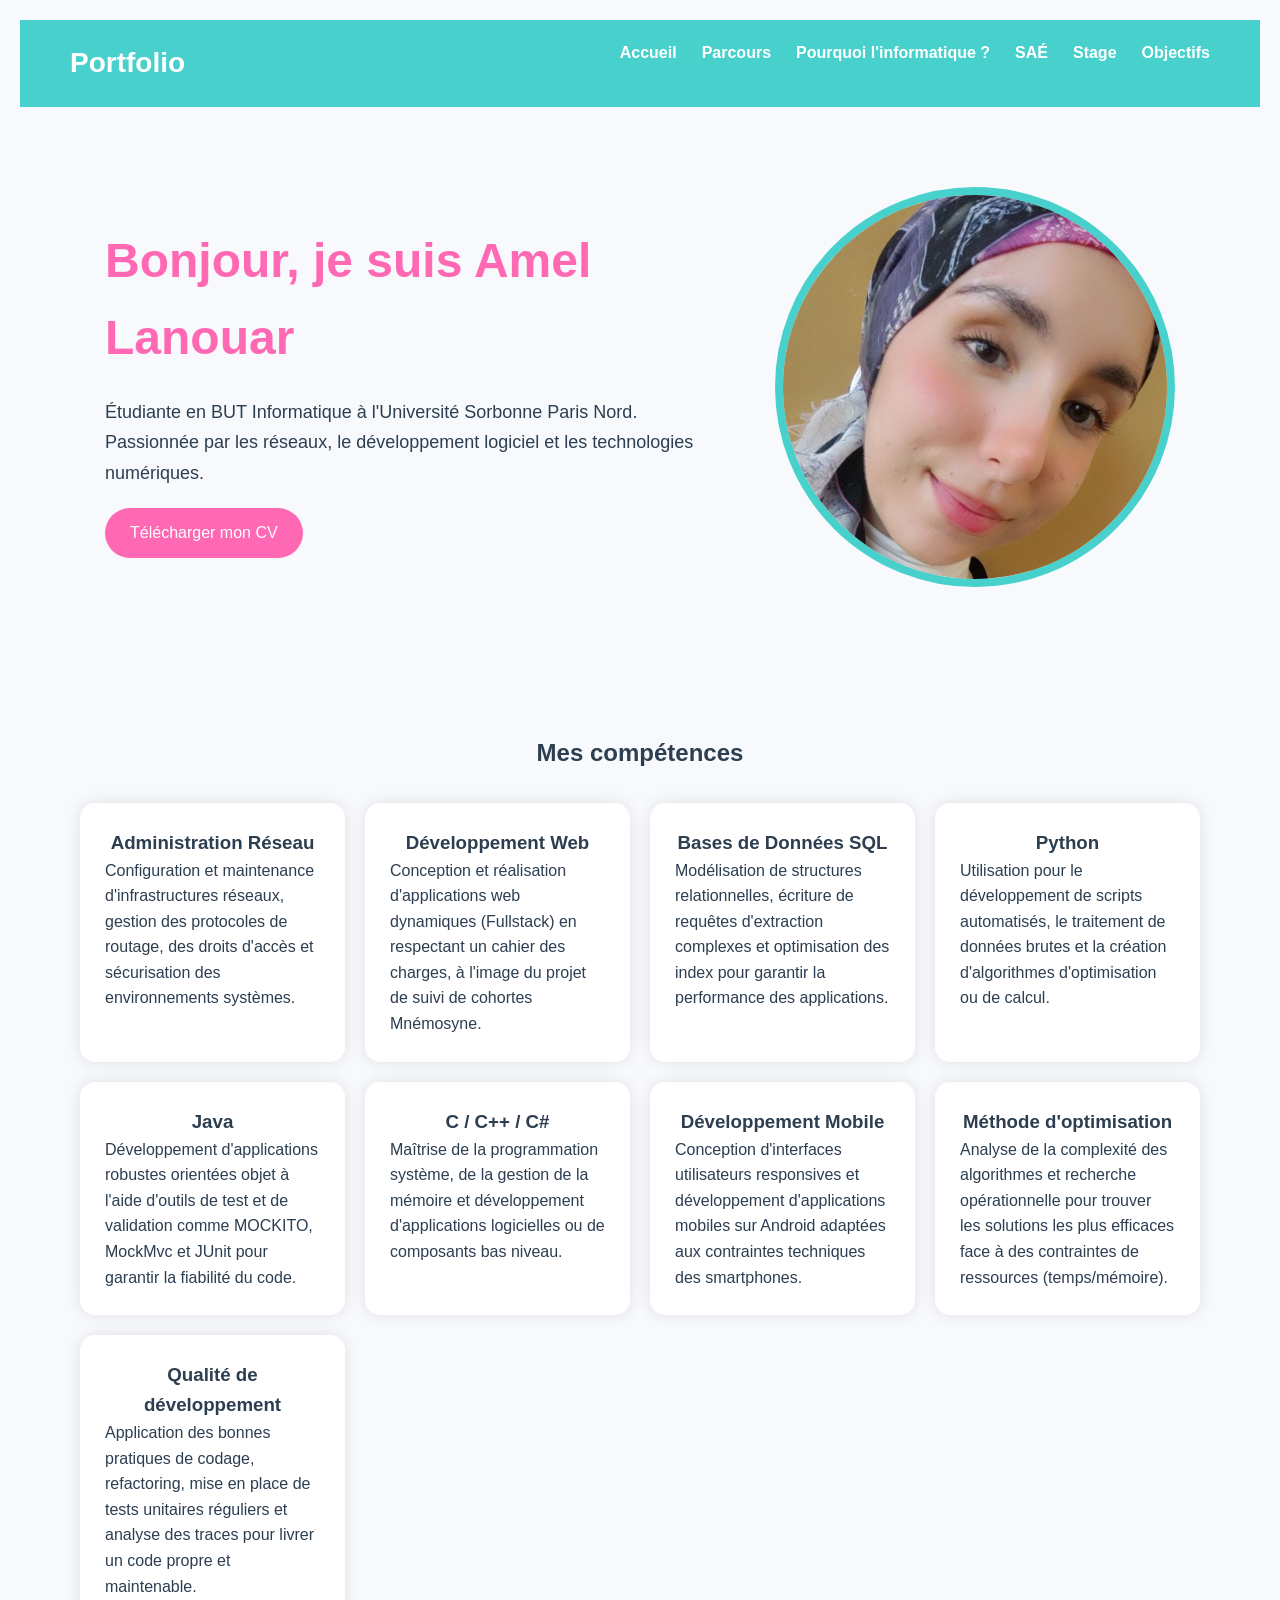
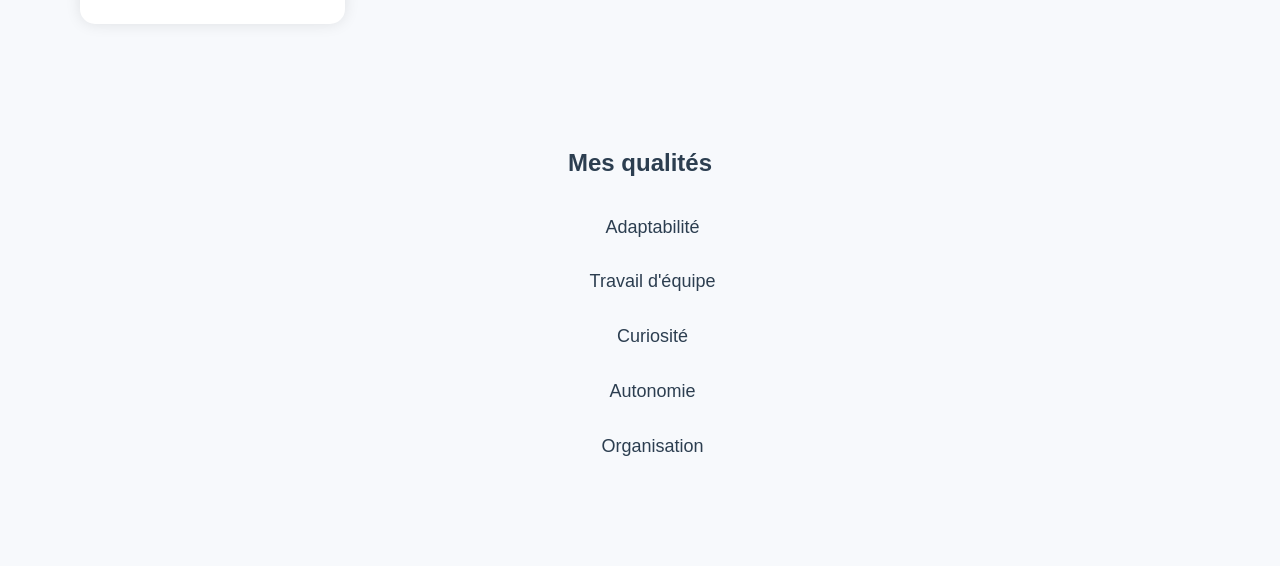
<file: index.html>
<!DOCTYPE html>
<html lang="fr">

<head>
    <meta charset="UTF-8">
   <meta name="viewport" content="width=device-width, initial-scale=1.0">
    <title>Amel Lanouar - Portfolio</title>

    <link rel="stylesheet" href="style.css">
</head>

<body>

<header>

    <div class="logo">
        Portfolio
    </div>

    <nav>

        <ul>

            <li><a href="index.html">Accueil</a></li>

            <li><a href="pages/parcours.html">Parcours</a></li>

            <li><a href="pages/informatique.html">Pourquoi l'informatique ?</a></li>

            <li><a href="pages/SAé.html">SAÉ</a></li>

            <li><a href="pages/stage.html">Stage</a></li>

            <li><a href="pages/objectifs.html">Objectifs</a></li>

        </ul>

    </nav>

</header>

<section class="hero">

    <div class="hero-text">

        <h1>Bonjour, je suis Amel Lanouar</h1>

        <p>

            Étudiante en BUT Informatique à l'Université Sorbonne Paris Nord.

            Passionnée par les réseaux, le développement logiciel et les technologies numériques.

        </p>

        <a class="btn" href="pdf/cv.pdf">

            Télécharger mon CV

        </a>

    </div>

    <div class="hero-image">

        <img  src="images/profile.jpg" alt="Photo de profil">

    </div>

</section>

<section class="competences">

    <h2>Mes compétences</h2>

<div class="cards">

    <!-- 1. Administration Réseau -->
    <div class="card">
        <h3>Administration Réseau</h3>
        <p>Configuration et maintenance d'infrastructures réseaux, gestion des protocoles de routage, des droits d'accès et sécurisation des environnements systèmes.</p>
    </div>

    <!-- 2. Développement Web -->
    <div class="card">
        <h3>Développement Web</h3>
        <p>Conception et réalisation d'applications web dynamiques (Fullstack) en respectant un cahier des charges, à l'image du projet de suivi de cohortes Mnémosyne.</p>
    </div>

    <!-- 3. Bases de Données SQL -->
    <div class="card">
        <h3>Bases de Données SQL</h3>
        <p>Modélisation de structures relationnelles, écriture de requêtes d'extraction complexes et optimisation des index pour garantir la performance des applications.</p>
    </div>

    <!-- 4. Python -->
    <div class="card">
        <h3>Python</h3>
        <p>Utilisation pour le développement de scripts automatisés, le traitement de données brutes et la création d'algorithmes d'optimisation ou de calcul.</p>
    </div>

    <!-- 5. Java (Ici j'ai intégré votre texte visible sur l'image) -->
    <div class="card">
        <h3>Java</h3>
        <p>Développement d'applications robustes orientées objet à l'aide d'outils de test et de validation comme MOCKITO, MockMvc et JUnit pour garantir la fiabilité du code.</p>
    </div>

    <!-- 6. C / C++ / C# -->
    <div class="card">
        <h3>C / C++ / C#</h3>
        <p>Maîtrise de la programmation système, de la gestion de la mémoire et développement d'applications logicielles ou de composants bas niveau.</p>
    </div>

    <!-- 7. Développement Mobile -->
    <div class="card">
        <h3>Développement Mobile</h3>
        <p>Conception d'interfaces utilisateurs responsives et développement d'applications mobiles sur Android adaptées aux contraintes techniques des smartphones.</p>
    </div>

    <!-- 8. Méthode d'optimisation -->
    <div class="card">
        <h3>Méthode d'optimisation</h3>
        <p>Analyse de la complexité des algorithmes et recherche opérationnelle pour trouver les solutions les plus efficaces face à des contraintes de ressources (temps/mémoire).</p>
    </div>

    <!-- 9. Qualité de développement -->
    <div class="card">
        <h3>Qualité de développement</h3>
        <p>Application des bonnes pratiques de codage, refactoring, mise en place de tests unitaires réguliers et analyse des traces pour livrer un code propre et maintenable.</p>
    </div>

</div>

</section>

<section class="qualites">

    <h2>Mes qualités</h2>

    <ul>

        <li>Adaptabilité</li>

        <li>Travail d'équipe</li>

        <li>Curiosité</li>

        <li>Autonomie</li>

        <li>Organisation</li>

    </ul>

</section>

<script src="script.js"></script>

</body>
</html>
</file>
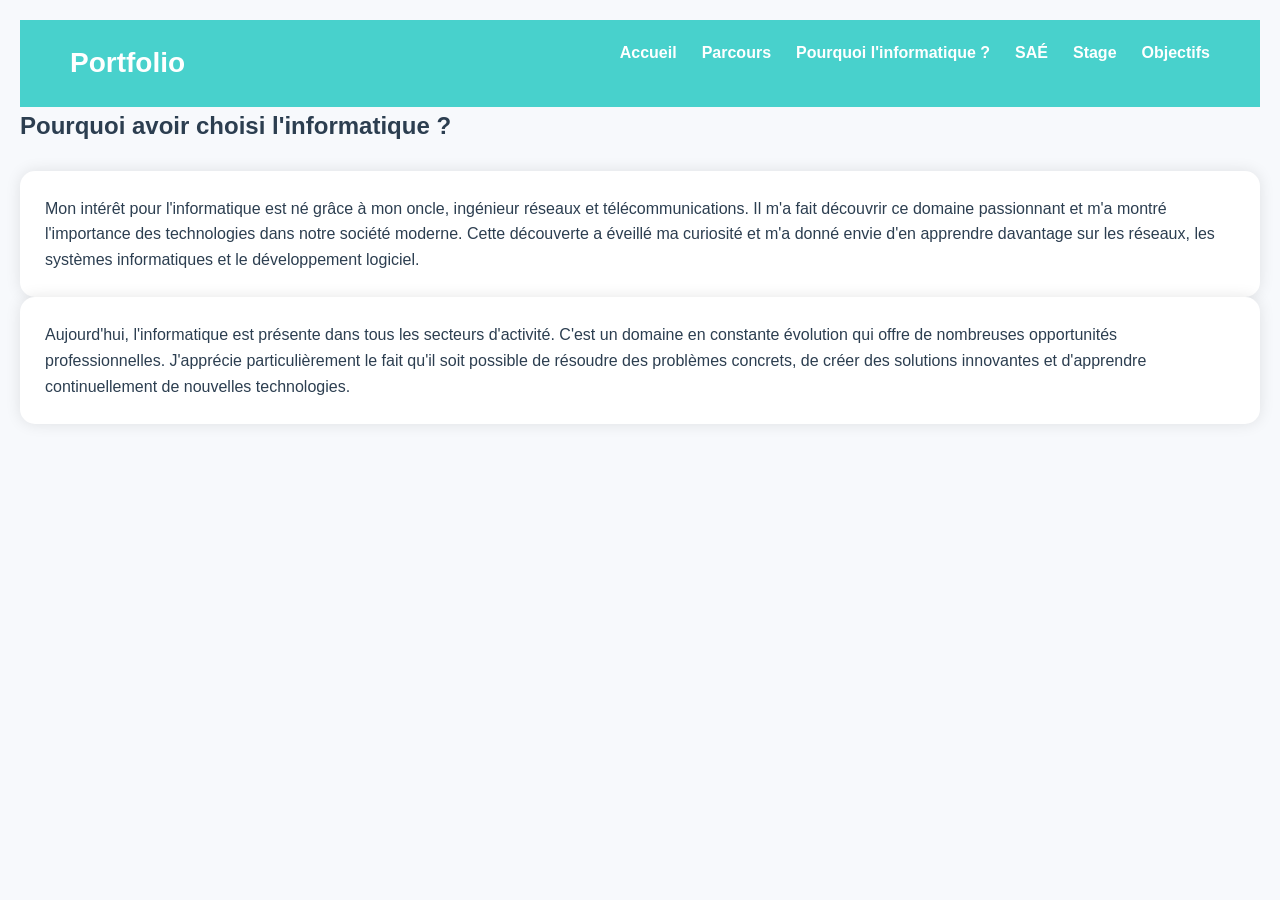
<file: pages/informatique.html>
<!DOCTYPE html>
<html lang="fr">

<head>
<meta charset="UTF-8">
<meta name="viewport" content="width=device-width, initial-scale=1.0">
<title>Pourquoi l'informatique ?</title>
<link rel="stylesheet" href="../style.css">
</head>

<body>

<header>
<div class="logo">Portfolio</div>

<nav>
<ul>
<li><a href="../index.html">Accueil</a></li>
<li><a href="parcours.html">Parcours</a></li>
<li><a href="informatique.html">Pourquoi l'informatique ?</a></li>
<li><a href="SAé.html">SAÉ</a></li>
<li><a href="stage.html">Stage</a></li>
<li><a href="objectifs.html">Objectifs</a></li>
</ul>
</nav>
</header>

<section class="page">

<h1>Pourquoi avoir choisi l'informatique ?</h1>

<p>
    <br>

<div class="card">

Mon intérêt pour l'informatique est né grâce à mon oncle, ingénieur réseaux et télécommunications.
Il m'a fait découvrir ce domaine passionnant et m'a montré l'importance des technologies
dans notre société moderne.



Cette découverte a éveillé ma curiosité et m'a donné envie d'en apprendre davantage
sur les réseaux, les systèmes informatiques et le développement logiciel. </div>

<div class="card">

Aujourd'hui, l'informatique est présente dans tous les secteurs d'activité.
C'est un domaine en constante évolution qui offre de nombreuses opportunités professionnelles.

J'apprécie particulièrement le fait qu'il soit possible de résoudre des problèmes concrets,
de créer des solutions innovantes et d'apprendre continuellement de nouvelles technologies.
</div>

</p>

</section>

</body>
</html>
</file>
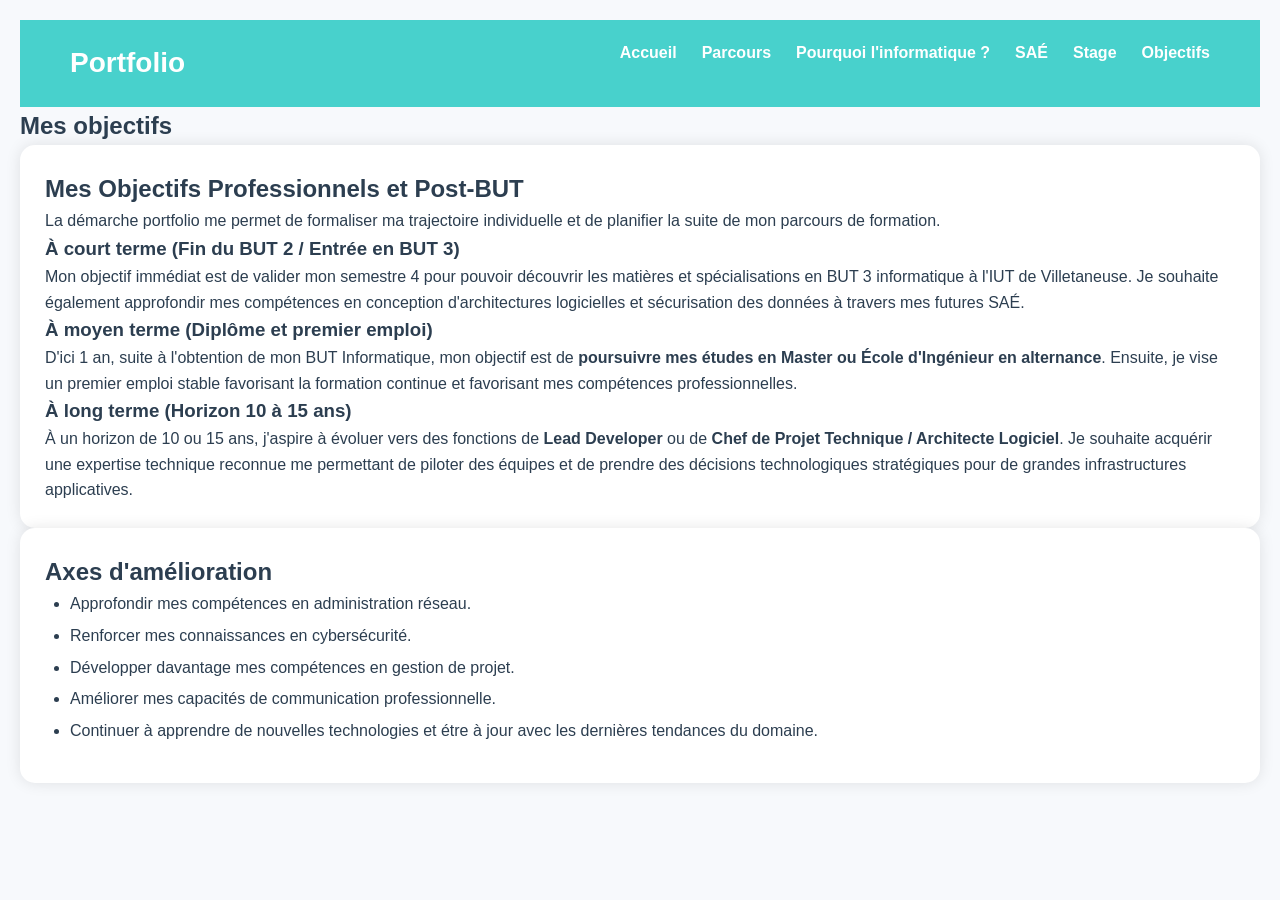
<file: pages/objectifs.html>
<!DOCTYPE html>
<html lang="fr">

<head>
<meta charset="UTF-8">
<meta name="viewport" content="width=device-width, initial-scale=1.0">
<title>Objectifs</title>
<link rel="stylesheet" href="../style.css">
</head>

<body>

<header>
<div class="logo">Portfolio</div>

<nav>
<ul>
<li><a href="../index.html">Accueil</a></li>
<li><a href="parcours.html">Parcours</a></li>
<li><a href="informatique.html">Pourquoi l'informatique ?</a></li>
<li><a href="SAé.html">SAÉ</a></li>
<li><a href="stage.html">Stage</a></li>
<li><a href="objectifs.html">Objectifs</a></li>
</ul>
</nav>
</header>

<section class="page">

<h1>Mes objectifs</h1>

<div class="card">
    <h2>Mes Objectifs Professionnels et Post-BUT</h2>
    <p>La démarche portfolio me permet de formaliser ma trajectoire individuelle et de planifier la suite de mon parcours de formation.</p>

    <div class="objectif-section">
        <h3>À court terme (Fin du BUT 2 / Entrée en BUT 3)</h3>
        <p>
            Mon objectif immédiat est de valider mon semestre 4 pour pouvoir découvrir les matières et spécialisations en BUT 3 informatique à l'IUT de Villetaneuse. Je souhaite également approfondir mes compétences en conception d'architectures logicielles et sécurisation des données à travers mes futures SAÉ.
        </p>
    </div>

    <div class="objectif-section">
        <h3>À moyen terme (Diplôme et premier emploi)</h3>
        <p>
            D'ici 1 an, suite à l'obtention de mon BUT Informatique, mon objectif est de <strong> poursuivre mes études en Master ou École d'Ingénieur en alternance</strong>. Ensuite, je vise un premier emploi stable favorisant la formation continue et favorisant mes compétences professionnelles.
        </p>
    </div>

    <div class="objectif-section">
        <h3>À long terme (Horizon 10 à 15 ans)</h3>
        <p>
            À un horizon de 10 ou 15 ans, j'aspire à évoluer vers des fonctions de <strong>Lead Developer</strong> ou de <strong>Chef de Projet Technique / Architecte Logiciel</strong>. Je souhaite acquérir une expertise technique reconnue me permettant de piloter des équipes et de prendre des décisions technologiques stratégiques pour de grandes infrastructures applicatives.
        </p>
    </div>
</div>

</div>

<div class="card">

<h2>Axes d'amélioration</h2>

<ul>

<li>Approfondir mes compétences en administration réseau.</li>

<li>Renforcer mes connaissances en cybersécurité.</li>

<li>Développer davantage mes compétences en gestion de projet.</li>

<li>Améliorer mes capacités de communication professionnelle.</li>

<li>Continuer à apprendre de nouvelles technologies et étre à jour avec les dernières tendances du domaine.</li>

</ul>

</div>

</section>

</body>
</html>
</file>
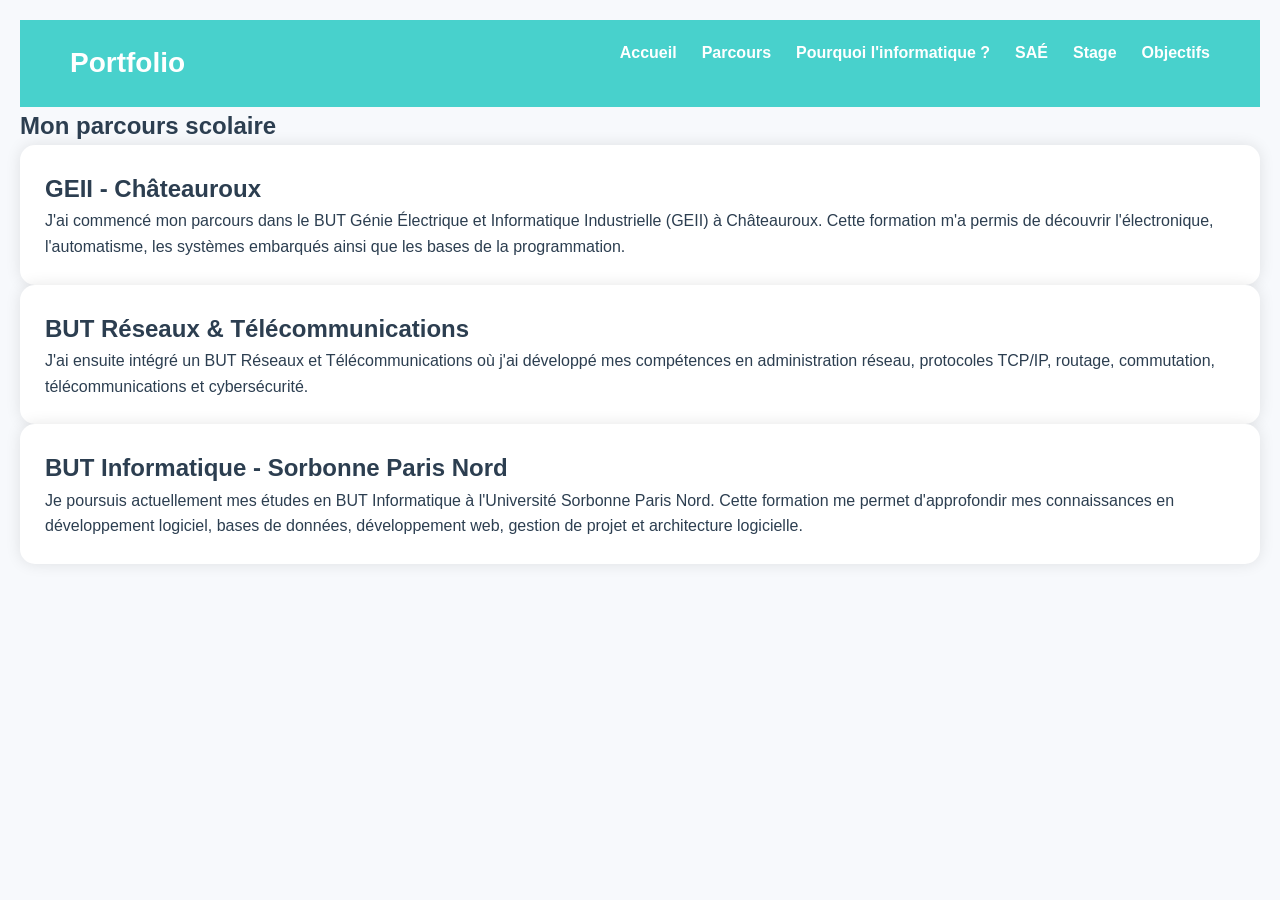
<file: pages/parcours.html>
<!DOCTYPE html>
<html lang="fr">
<head>
<meta charset="UTF-8">
<meta name="viewport" content="width=device-width, initial-scale=1.0">
<title>Parcours scolaire</title>
<link rel="stylesheet" href="../style.css">
</head>

<body>

<header>
<div class="logo">Portfolio</div>

<nav>
<ul>
<li><a href="../index.html">Accueil</a></li>
<li><a href="parcours.html">Parcours</a></li>
<li><a href="informatique.html">Pourquoi l'informatique ?</a></li>
<li><a href="SAé.html">SAÉ</a></li>
<li><a href="stage.html">Stage</a></li>
<li><a href="objectifs.html">Objectifs</a></li>
</ul>
</nav>

</header>

<section class="page">

<h1>Mon parcours scolaire</h1>

<div class="card">

<h2>GEII - Châteauroux</h2>

<p>
J'ai commencé mon parcours dans le BUT Génie Électrique et Informatique Industrielle (GEII)
à Châteauroux. Cette formation m'a permis de découvrir l'électronique,
l'automatisme, les systèmes embarqués ainsi que les bases de la programmation.
</p>

</div>

<div class="card">

<h2>BUT Réseaux & Télécommunications</h2>

<p>
J'ai ensuite intégré un BUT Réseaux et Télécommunications où j'ai développé mes
compétences en administration réseau, protocoles TCP/IP, routage,
commutation, télécommunications et cybersécurité.
</p>

</div>

<div class="card">

<h2>BUT Informatique - Sorbonne Paris Nord</h2>



<p>
Je poursuis actuellement mes études en BUT Informatique à l'Université Sorbonne Paris Nord.
Cette formation me permet d'approfondir mes connaissances en développement logiciel,
bases de données, développement web, gestion de projet et architecture logicielle.
</p>

</div>

</section>

</body>
</html>
</file>
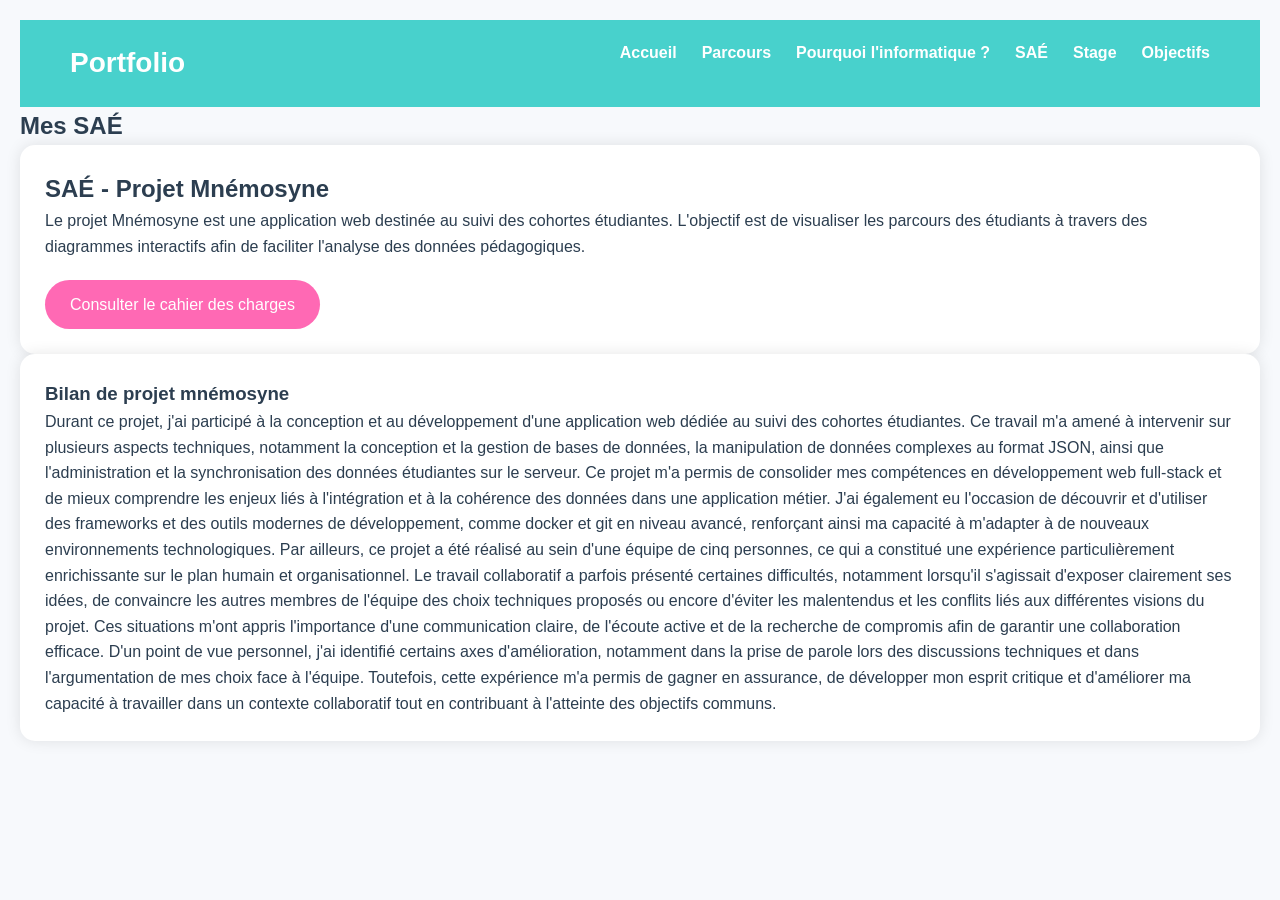
<file: pages/SAé.html>
<!DOCTYPE html>
<html lang="fr">

<head>
<meta charset="UTF-8">
<meta name="viewport" content="width=device-width, initial-scale=1.0">
<title>Mes SAÉ</title>
<link rel="stylesheet" href="../style.css">
</head>

<body>

<header>
<div class="logo">Portfolio</div>

<nav>
<ul>
<li><a href="../index.html">Accueil</a></li>
<li><a href="parcours.html">Parcours</a></li>
<li><a href="informatique.html">Pourquoi l'informatique ?</a></li>
<li><a href="SAé.html">SAÉ</a></li>
<li><a href="stage.html">Stage</a></li>
<li><a href="objectifs.html">Objectifs</a></li>
</ul>
</nav>
</header>

<section class="page">

<h1>Mes SAÉ</h1>

<div class="card">

<h2>SAÉ - Projet Mnémosyne</h2>

<p>

Le projet Mnémosyne est une application web destinée au suivi des cohortes étudiantes.
L'objectif est de visualiser les parcours des étudiants à travers des diagrammes interactifs
afin de faciliter l'analyse des données pédagogiques.

</p>

<a class="btn" href="../pdf/mnemosyne.pdf" target="_blank">

Consulter le cahier des charges

</a>

</div>

<div class="card">

<h3>Bilan de projet mnémosyne</h3>

<p>

Durant ce projet, j'ai participé à la conception et au développement d'une application web dédiée au suivi des cohortes étudiantes. Ce travail m'a amené à intervenir sur plusieurs aspects techniques, notamment la conception et la gestion de bases de données, la manipulation de données complexes au format JSON, ainsi que l'administration et la synchronisation des données étudiantes sur le serveur.

Ce projet m'a permis de consolider mes compétences en développement web full-stack et de mieux comprendre les enjeux liés à l'intégration et à la cohérence des données dans une application métier. J'ai également eu l'occasion de découvrir et d'utiliser des frameworks et des outils modernes de développement, comme docker et git en niveau avancé, renforçant ainsi ma capacité à m'adapter à de nouveaux environnements technologiques.

Par ailleurs, ce projet a été réalisé au sein d'une équipe de cinq personnes, ce qui a constitué une expérience particulièrement enrichissante sur le plan humain et organisationnel. Le travail collaboratif a parfois présenté certaines difficultés, notamment lorsqu'il s'agissait d'exposer clairement ses idées, de convaincre les autres membres de l'équipe des choix techniques proposés ou encore d'éviter les malentendus et les conflits liés aux différentes visions du projet. Ces situations m'ont appris l'importance d'une communication claire, de l'écoute active et de la recherche de compromis afin de garantir une collaboration efficace.

D'un point de vue personnel, j'ai identifié certains axes d'amélioration, notamment dans la prise de parole lors des discussions techniques et dans l'argumentation de mes choix face à l'équipe. Toutefois, cette expérience m'a permis de gagner en assurance, de développer mon esprit critique et d'améliorer ma capacité à travailler dans un contexte collaboratif tout en contribuant à l'atteinte des objectifs communs.


</p>

</div>

</section>

</body>
</html>
</file>
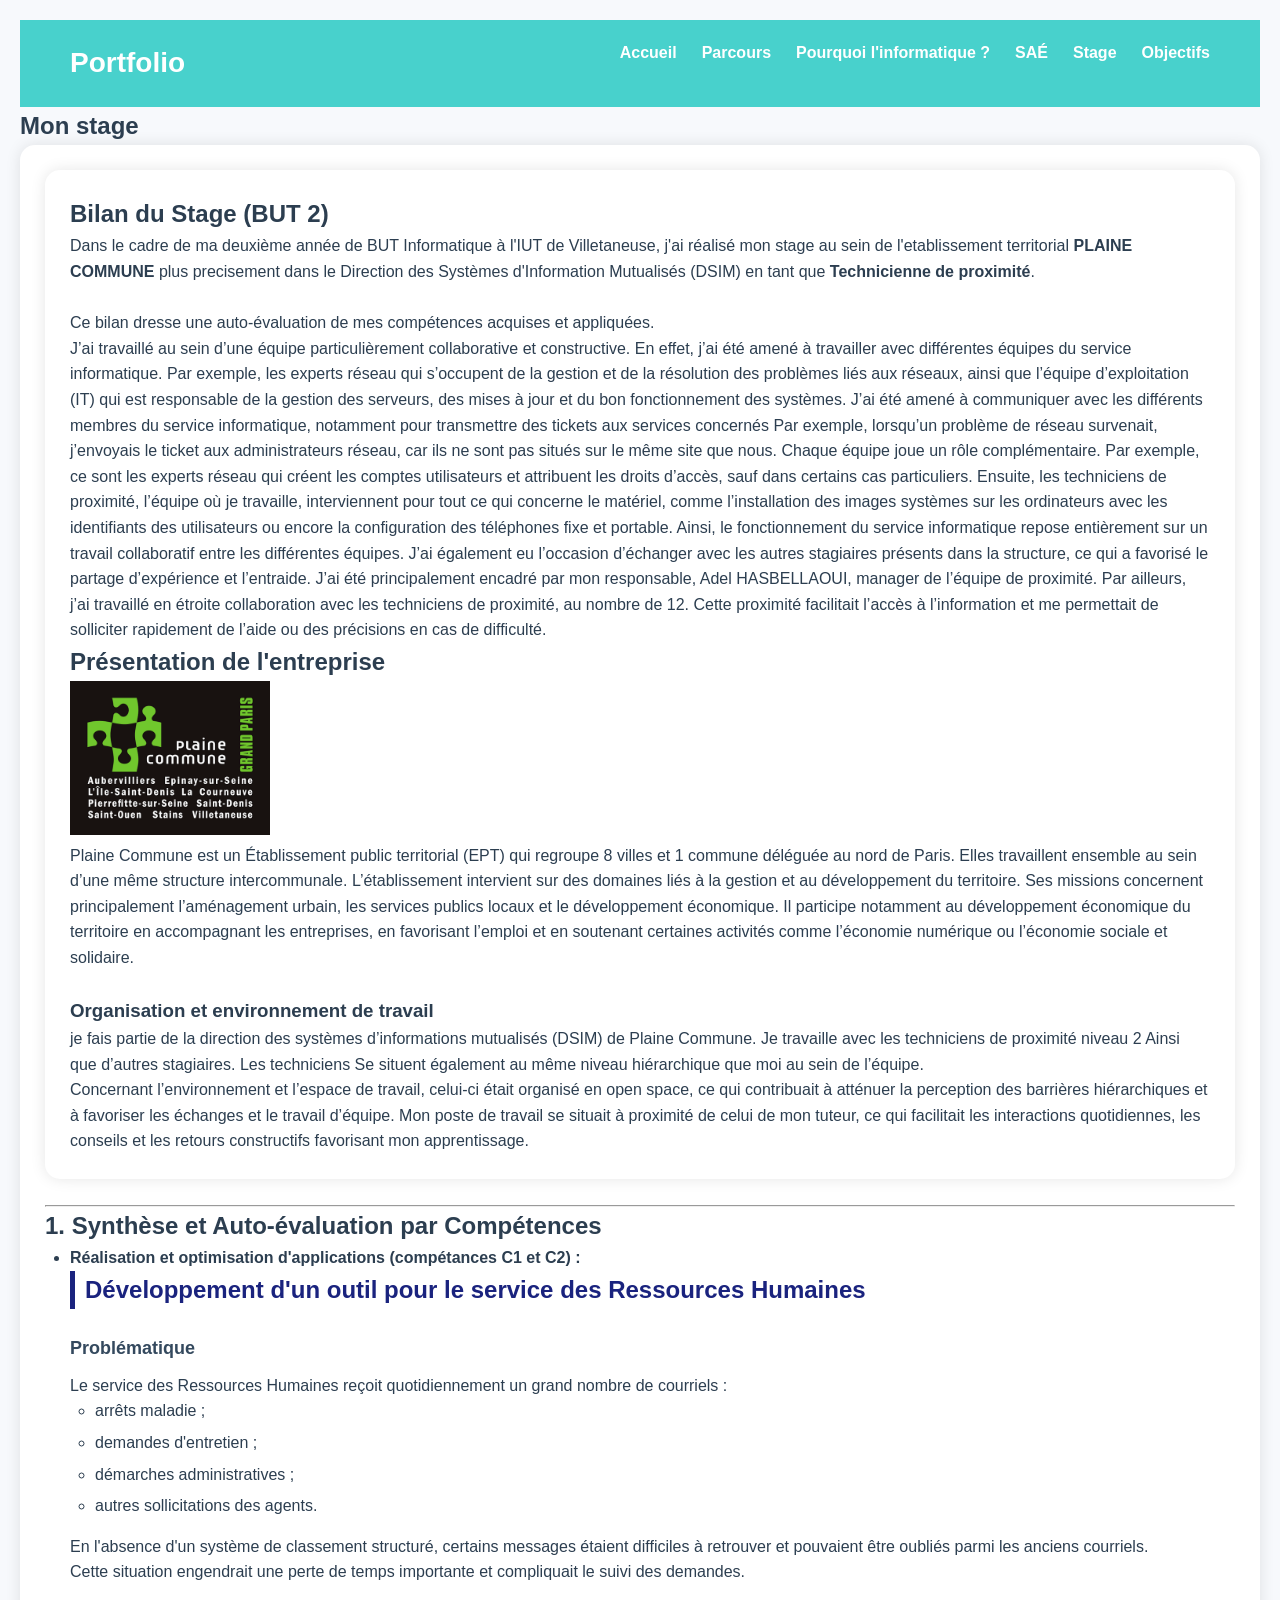
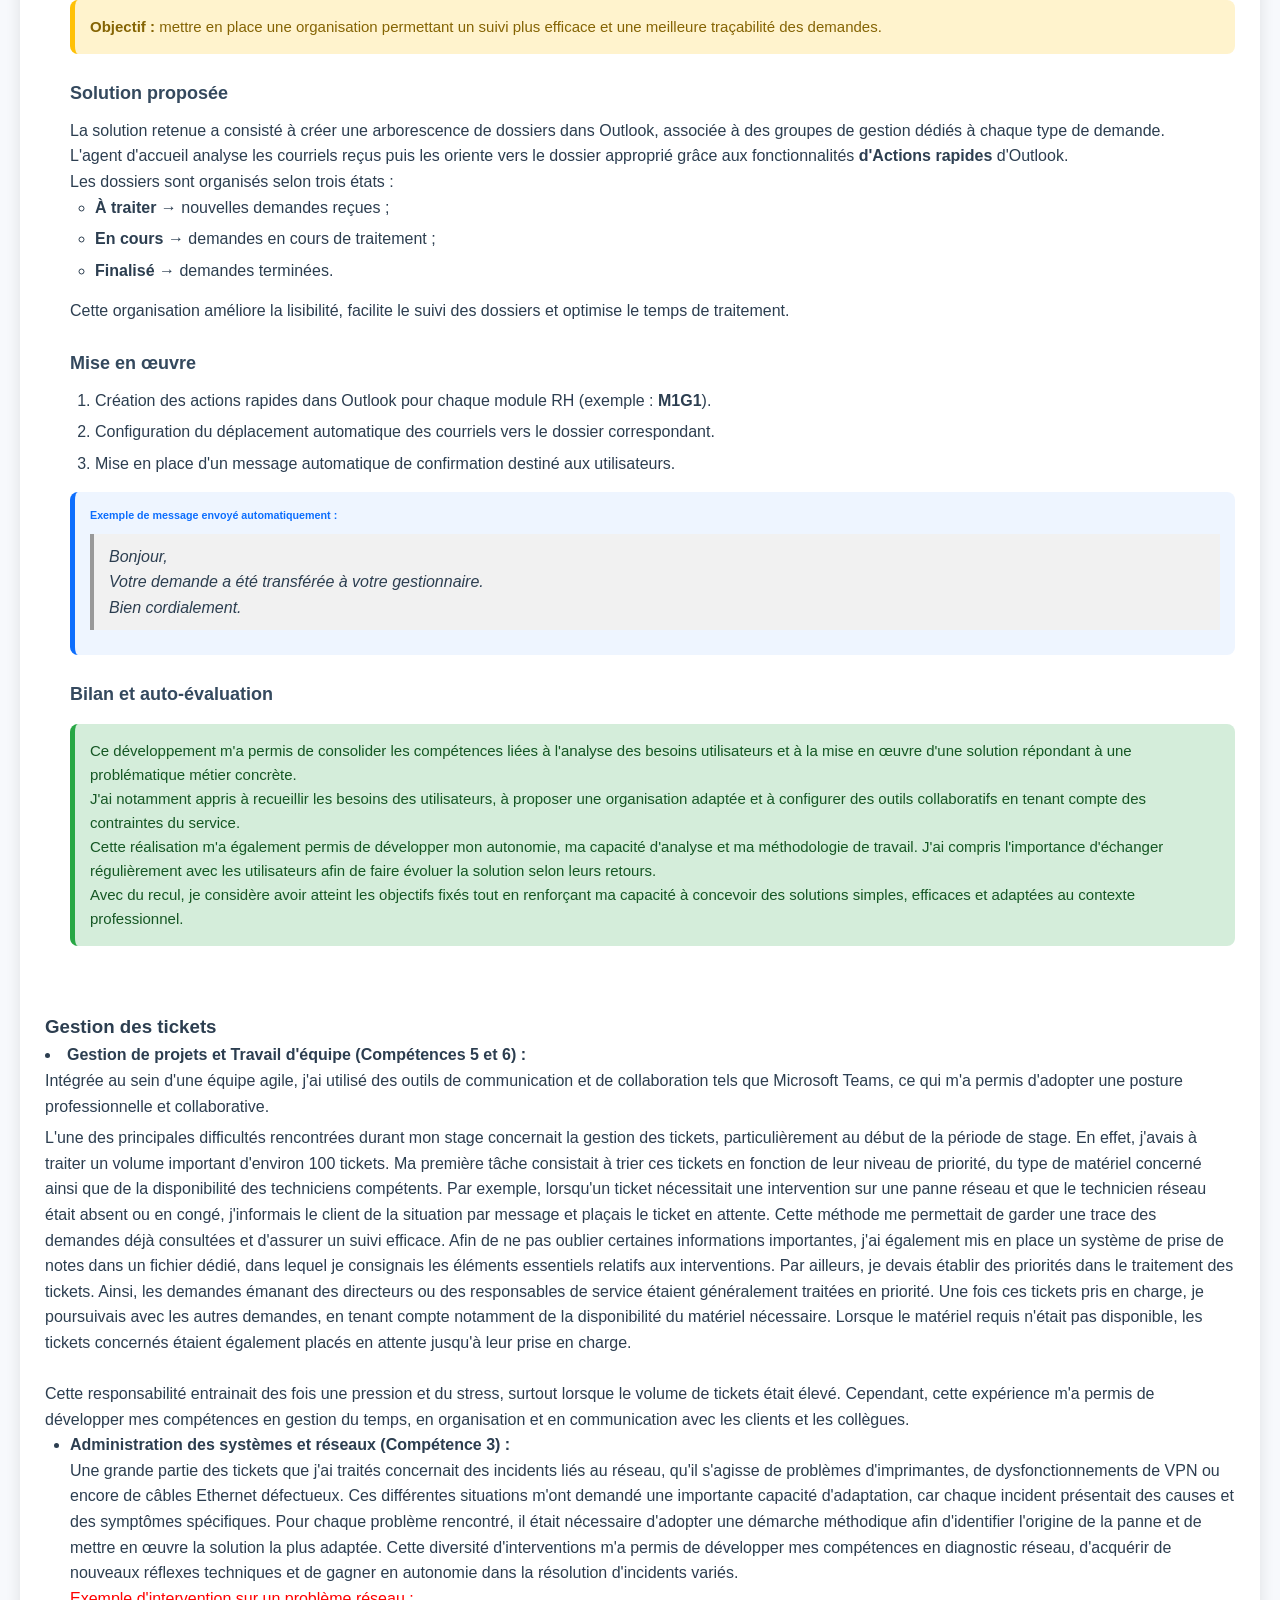
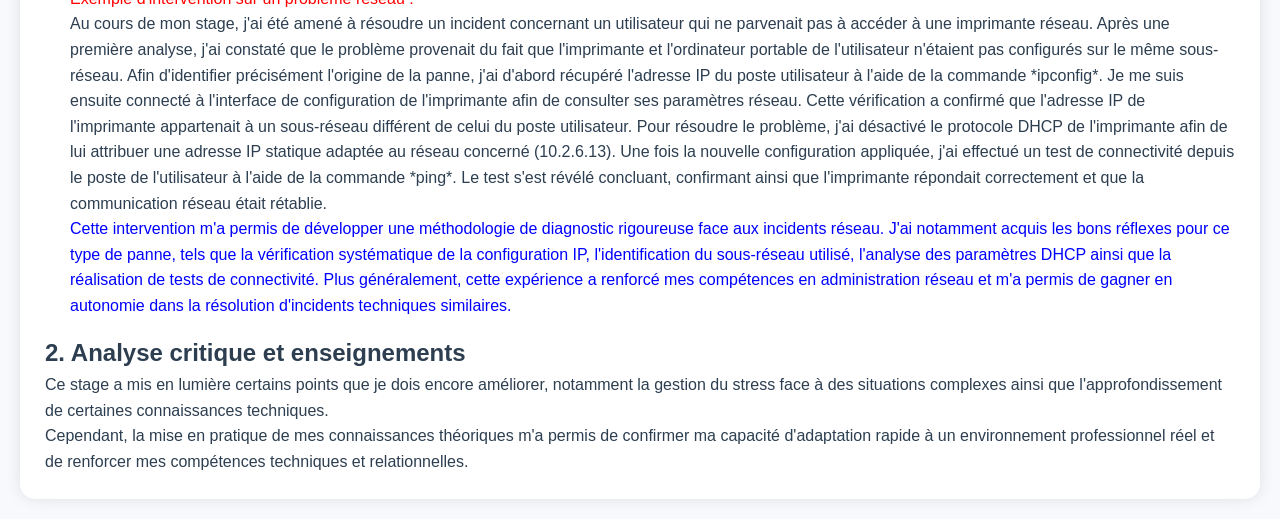
<file: pages/stage.html>
<!DOCTYPE html>
<html lang="fr">

<head>
<meta charset="UTF-8">
<meta name="viewport" content="width=device-width, initial-scale=1.0">
<title>Mon stage</title>
<link rel="stylesheet" href="../style.css">
</head>

<body>

<header>
<div class="logo">Portfolio</div>

<nav>
<ul>
<li><a href="../index.html">Accueil</a></li>
<li><a href="parcours.html">Parcours</a></li>
<li><a href="informatique.html">Pourquoi l'informatique ?</a></li>
<li><a href="SAé.html">SAÉ</a></li>
<li><a href="stage.html">Stage</a></li>
<li><a href="objectifs.html">Objectifs</a></li>
</ul>
</nav>
</header>

<section class="page">

<h1>Mon stage</h1>

<div class="card">

<div class="card">
    <h2>Bilan du Stage (BUT 2)</h2>
    <p class="introduction">
        Dans le cadre de ma deuxième année de BUT Informatique à l'IUT de Villetaneuse, j'ai réalisé mon stage au sein de l'etablissement territorial <strong>PLAINE COMMUNE</strong> plus precisement dans le Direction des Systèmes d'Information Mutualisés (DSIM) en tant que <strong>Technicienne de proximité</strong>. 
        <br>
        <br>
         Ce bilan dresse une auto-évaluation de mes compétences acquises et appliquées.
         <br>
         <p>
            J’ai travaillé au sein d’une équipe particulièrement collaborative et constructive. En effet, j’ai été
amené à travailler avec différentes équipes du service informatique. Par exemple, les experts réseau
qui s’occupent de la gestion et de la résolution des problèmes liés aux réseaux, ainsi que l’équipe
d’exploitation (IT) qui est responsable de la gestion des serveurs, des mises à jour et du bon
fonctionnement des systèmes.
J’ai été amené à communiquer avec les différents membres du service informatique, notamment
pour transmettre des tickets aux services concernés Par exemple, lorsqu’un problème de réseau
survenait, j’envoyais le ticket aux administrateurs réseau, car ils ne sont pas situés sur le même site
que nous.
Chaque équipe joue un rôle complémentaire. Par exemple, ce sont les experts réseau qui créent les
comptes utilisateurs et attribuent les droits d’accès, sauf dans certains cas particuliers. Ensuite, les
techniciens de proximité, l’équipe où je travaille, interviennent pour tout ce qui concerne le
matériel, comme l’installation des images systèmes sur les ordinateurs avec les identifiants des
utilisateurs ou encore la configuration des téléphones fixe et portable. Ainsi, le fonctionnement du
service informatique repose entièrement sur un travail collaboratif entre les différentes équipes.
J’ai également eu l’occasion d’échanger avec les autres stagiaires présents dans la structure, ce qui
a favorisé le partage d’expérience et l’entraide. J’ai été principalement encadré par mon
responsable, Adel HASBELLAOUI, manager de l’équipe de proximité. Par ailleurs, j’ai travaillé
en étroite collaboration avec les techniciens de proximité, au nombre de 12. Cette proximité
facilitait l’accès à l’information et me permettait de solliciter rapidement de l’aide ou des précisions
en cas de difficulté.
         </p>
    </p>

    <!-- ===================================================== -->

<!-- PRESENTATION DE L'ENTREPRISE -->

<!-- ===================================================== -->

<h2>Présentation de l'entreprise</h2>

<div class="entreprise-header">
    <!-- Logo de l'entreprise -->
    <img src="logo-entreprise.png" alt="Logo de l'entreprise" width="200" >


<p>
    <!-- Présentation générale de l'entreprise -->
    Plaine Commune est un Établissement public territorial (EPT) qui regroupe 8 villes et
1 commune déléguée au nord de Paris. Elles travaillent ensemble au sein d’une même structure
intercommunale. L’établissement intervient sur des domaines liés à la gestion et au développement
du territoire. Ses missions concernent principalement l’aménagement urbain, les services publics
locaux et le développement économique. Il participe notamment au développement économique
du territoire en accompagnant les entreprises, en favorisant l’emploi et en soutenant certaines
activités comme l’économie numérique ou l’économie sociale et solidaire.
</p>


</div>
<br>
<h3>Organisation et environnement de travail</h3>

<p>
    je fais partie de la direction des systèmes
d’informations mutualisés (DSIM) de Plaine Commune. Je travaille avec les techniciens de
proximité niveau 2 Ainsi que d’autres stagiaires. Les techniciens Se situent également au même
niveau hiérarchique que moi au sein de l’équipe.
</p>

<p>
   Concernant l’environnement et l’espace de travail, celui-ci était organisé en open space, ce qui
contribuait à atténuer la perception des barrières hiérarchiques et à favoriser les échanges et le
travail d’équipe. Mon poste de travail se situait à proximité de celui de mon tuteur, ce qui facilitait
les interactions quotidiennes, les conseils et les retours constructifs favorisant mon apprentissage.
</p></div>
<br>


<hr>

<!-- ===================================================== -->

<!-- SYNTHESE ET AUTO-EVALUATION -->

<!-- ===================================================== -->

<h2>1. Synthèse et Auto-évaluation par Compétences</h2>

<ul>


<li>
    <strong>Réalisation et optimisation d'applications (compétances C1 et C2) :</strong>

    
<section>

    <h4>Développement d'un outil pour le service des Ressources Humaines</h4>

    <h5>Problématique</h5>

    <p>
        Le service des Ressources Humaines reçoit quotidiennement un grand nombre de courriels :
    </p>

    <ul>
        <li>arrêts maladie ;</li>
        <li>demandes d'entretien ;</li>
        <li>démarches administratives ;</li>
        <li>autres sollicitations des agents.</li>
    </ul>

    <p>
        En l'absence d'un système de classement structuré, certains messages étaient difficiles à retrouver et pouvaient être oubliés parmi les anciens courriels.
    </p>

    <p>
        Cette situation engendrait une perte de temps importante et compliquait le suivi des demandes.
    </p>

    <div class="alert alert-warning">
        <strong>Objectif :</strong> mettre en place une organisation permettant un suivi plus efficace et une meilleure traçabilité des demandes.
    </div>


    <h5>Solution proposée</h5>

    <p>
        La solution retenue a consisté à créer une arborescence de dossiers dans Outlook, associée à des groupes de gestion dédiés à chaque type de demande.
    </p>

    <p>
        L'agent d'accueil analyse les courriels reçus puis les oriente vers le dossier approprié grâce aux fonctionnalités <strong>d'Actions rapides</strong> d'Outlook.
    </p>

    <p>Les dossiers sont organisés selon trois états :</p>

    <ul>
        <li><strong>À traiter</strong> → nouvelles demandes reçues ;</li>
        <li><strong>En cours</strong> → demandes en cours de traitement ;</li>
        <li><strong>Finalisé</strong> → demandes terminées.</li>
    </ul>

    <p>
        Cette organisation améliore la lisibilité, facilite le suivi des dossiers et optimise le temps de traitement.
    </p>


    <h5> Mise en œuvre</h5>

    <ol>
        <li>
            Création des actions rapides dans Outlook pour chaque module RH
            (exemple : <strong>M1G1</strong>).
        </li>

        <li>
            Configuration du déplacement automatique des courriels vers le dossier correspondant.
        </li>

        <li>
            Mise en place d'un message automatique de confirmation destiné aux utilisateurs.
        </li>
    </ol>

    <div class="message-auto">
        <h6>Exemple de message envoyé automatiquement :</h6>

        <blockquote>
            Bonjour,<br>
            Votre demande a été transférée à votre gestionnaire.<br>
            Bien cordialement.
        </blockquote>
    </div>


    <h5> Bilan et auto-évaluation</h5>

    <div class="alert alert-success">

        <p>
            Ce développement m'a permis de consolider les compétences liées à l'analyse des besoins utilisateurs et à la mise en œuvre d'une solution répondant à une problématique métier concrète.
        </p>

        <p>
            J'ai notamment appris à recueillir les besoins des utilisateurs, à proposer une organisation adaptée et à configurer des outils collaboratifs en tenant compte des contraintes du service.
        </p>

        <p>
            Cette réalisation m'a également permis de développer mon autonomie, ma capacité d'analyse et ma méthodologie de travail. J'ai compris l'importance d'échanger régulièrement avec les utilisateurs afin de faire évoluer la solution selon leurs retours.
        </p>

        <p>
            Avec du recul, je considère avoir atteint les objectifs fixés tout en renforçant ma capacité à concevoir des solutions simples, efficaces et adaptées au contexte professionnel.
        </p>

    </div>

</section>



</li>


</ul>
<br>
<br>

<!-- ===================================================== -->

<!-- GESTION DES TICKETS -->

<!-- ===================================================== -->

<h3>Gestion des tickets</h3>
<li>
    <strong>Gestion de projets et Travail d'équipe (Compétences 5 et 6) :</strong>
    <br>
    Intégrée au sein d'une équipe agile, j'ai utilisé des outils de communication et de collaboration tels que Microsoft Teams, ce qui m'a permis d'adopter une posture professionnelle et collaborative.
</li>
<p>
   L'une des principales difficultés rencontrées durant mon stage concernait la gestion des tickets, particulièrement au début de la période de stage. En effet, j'avais à traiter un volume important d'environ 100 tickets.

Ma première tâche consistait à trier ces tickets en fonction de leur niveau de priorité, du type de matériel concerné ainsi que de la disponibilité des techniciens compétents. Par exemple, lorsqu'un ticket nécessitait une intervention sur une panne réseau et que le technicien réseau était absent ou en congé, j'informais le client de la situation par message et plaçais le ticket en attente. Cette méthode me permettait de garder une trace des demandes déjà consultées et d'assurer un suivi efficace.

Afin de ne pas oublier certaines informations importantes, j'ai également mis en place un système de prise de notes dans un fichier dédié, dans lequel je consignais les éléments essentiels relatifs aux interventions.

Par ailleurs, je devais établir des priorités dans le traitement des tickets. Ainsi, les demandes émanant des directeurs ou des responsables de service étaient généralement traitées en priorité. Une fois ces tickets pris en charge, je poursuivais avec les autres demandes, en tenant compte notamment de la disponibilité du matériel nécessaire. Lorsque le matériel requis n'était pas disponible, les tickets concernés étaient également placés en attente jusqu'à leur prise en charge.

</p>
<br>
<p>
    Cette responsabilité entrainait des fois une pression et du stress, surtout lorsque le volume de tickets était élevé. Cependant, cette expérience m'a permis de développer mes compétences en gestion du temps, en organisation et en communication avec les clients et les collègues.
</p>





<ul>
    <li>
        <strong>Administration des systèmes et réseaux (Compétence 3) :</strong>
        <br>
       Une grande partie des tickets que j'ai traités concernait des incidents liés au réseau, qu'il s'agisse de problèmes d'imprimantes, de dysfonctionnements de VPN ou encore de câbles Ethernet défectueux. Ces différentes situations m'ont demandé une importante capacité d'adaptation, car chaque incident présentait des causes et des symptômes spécifiques.

        Pour chaque problème rencontré, il était nécessaire d'adopter une démarche méthodique afin d'identifier l'origine de la panne et de mettre en œuvre la solution la plus adaptée. Cette diversité d'interventions m'a permis de développer mes compétences en diagnostic réseau, d'acquérir de nouveaux réflexes techniques et de gagner en autonomie dans la résolution d'incidents variés.
<div class="illustration">
       
       <p style="color: red;">Exemple d'intervention sur un problème réseau :</p>
        <p>
           Au cours de mon stage, j'ai été amené à résoudre un incident concernant un utilisateur qui ne parvenait pas à accéder à une imprimante réseau. Après une première analyse, j'ai constaté que le problème provenait du fait que l'imprimante et l'ordinateur portable de l'utilisateur n'étaient pas configurés sur le même sous-réseau.

        Afin d'identifier précisément l'origine de la panne, j'ai d'abord récupéré l'adresse IP du poste utilisateur à l'aide de la commande *ipconfig*. Je me suis ensuite connecté à l'interface de configuration de l'imprimante afin de consulter ses paramètres réseau. Cette vérification a confirmé que l'adresse IP de l'imprimante appartenait à un sous-réseau différent de celui du poste utilisateur.

        Pour résoudre le problème, j'ai désactivé le protocole DHCP de l'imprimante afin de lui attribuer une adresse IP statique adaptée au réseau concerné (10.2.6.13). Une fois la nouvelle configuration appliquée, j'ai effectué un test de connectivité depuis le poste de l'utilisateur à l'aide de la commande *ping*. Le test s'est révélé concluant, confirmant ainsi que l'imprimante répondait correctement et que la communication réseau était rétablie.

       <br> 
       <p style="color: blue;">Cette intervention m'a permis de développer une méthodologie de diagnostic rigoureuse face aux incidents réseau. J'ai notamment acquis les bons réflexes pour ce type de panne, tels que la vérification systématique de la configuration IP, l'identification du sous-réseau utilisé, l'analyse des paramètres DHCP ainsi que la réalisation de tests de connectivité. Plus généralement, cette expérience a renforcé mes compétences en administration réseau et m'a permis de gagner en autonomie dans la résolution d'incidents techniques similaires.
</p></p>
    </li>





</ul>

<!-- ===================================================== -->

<!-- ANALYSE CRITIQUE -->

<!-- ===================================================== -->

<h2>2. Analyse critique et enseignements</h2>

<p>
    Ce stage a mis en lumière certains points que je dois encore améliorer, notamment la gestion du stress face à des situations complexes ainsi que l'approfondissement de certaines connaissances techniques.
</p>

<p>
    Cependant, la mise en pratique de mes connaissances théoriques m'a permis de confirmer ma capacité d'adaptation rapide à un environnement professionnel réel et de renforcer mes compétences techniques et relationnelles.
</p>

</div>



</div>

</section>

</body>
</html>
</file>
<file: style.css>
*{
margin:0;
padding:0;
box-sizing:border-box;
font-family:'Segoe UI',sans-serif;
}

body{
background:#fefefe;
color:#333;
}

header{
display:flex;
justify-content:space-between;
align-items:center;
padding:20px 50px;
background:#48d1cc;
position:sticky;
top:0;
z-index:100;
}

.logo{
font-size:28px;
font-weight:bold;
color:white;
}

nav ul{
display:flex;
list-style:none;
gap:25px;
}

nav a{
text-decoration:none;
color:white;
font-weight:600;
}

nav a:hover{
color:#ff69b4;
}

.hero{
display:flex;
justify-content:space-around;
align-items:center;
padding:80px 50px;
}

.hero-text{
max-width:600px;
}

.hero-text h1{
font-size:48px;
color:#ff69b4;
margin-bottom:20px;
}

.hero-text p{
font-size:18px;
line-height:1.7;
}

.hero-image img{
width:400px;
height:400px;
object-fit:cover;
border-radius:60%;
border:8px solid #48d1cc;
}

.btn{
display:inline-block;
margin-top:20px;
padding:12px 25px;
background:#ff69b4;
color:white;
border-radius:30px;
text-decoration:none;
}

.btn:hover{
background:#48d1cc;
}

.competences{
padding:60px;
text-align:center;
}

.cards{
display:grid;
grid-template-columns:repeat(auto-fit,minmax(220px,1fr));
gap:20px;
margin-top:30px;
}

.card{
background:white;
padding:25px;
border-radius:15px;
box-shadow:0 0 15px rgba(0,0,0,.1);
transition:.3s;
}

.card:hover{
transform:translateY(-8px);
}

.qualites{
padding:60px;
text-align:center;
}

.qualites ul{
margin-top:20px;
list-style:none;
}

.qualites li{
padding:10px;
font-size:18px;
}
.container {
    display: flex;
    flex-wrap: wrap;
    gap: 20px;
}
@media screen and (max-width: 768px) {

    body {
        font-size: 14px;
    }

    .container {
        flex-direction: column;
    }

    h1 {
        font-size: 20px;
    }
}
nav {
    max-width: 100%;
}
/* =========================
   GLOBAL
========================= */

body {
    font-family: Arial, Helvetica, sans-serif;
    line-height: 1.6;
    background-color: #f7f9fc;
    color: #2c3e50;
    padding: 20px;
}

h4 {
    font-size: 24px;
    margin-bottom: 20px;
    color: #1a237e;
    border-left: 5px solid #1a237e;
    padding-left: 10px;
}

h5 {
    font-size: 18px;
    margin-top: 25px;
    margin-bottom: 10px;
    color: #34495e;
}

/* =========================
   PARAGRAPHES
========================= */

p {
    text-align: left; /* ou rien du tout */
    line-height: 1.6;
}

/* =========================
   LISTES
========================= */

ul, ol {
    margin-left: 25px;
    margin-bottom: 15px;
}

li {
    margin-bottom: 6px;
}

/* =========================
   BLOCS IMPORTANT / ALERTES
========================= */

.alert {
    padding: 15px;
    border-radius: 8px;
    margin: 15px 0;
    font-size: 15px;
}

.alert-warning {
    background-color: #fff3cd;
    border-left: 5px solid #ffc107;
    color: #856404;
}

.alert-success {
    background-color: #d4edda;
    border-left: 5px solid #28a745;
    color: #155724;
}

/* =========================
   BLOC MESSAGE AUTO
========================= */

.message-auto {
    background-color: #eef5ff;
    border-left: 5px solid #0d6efd;
    padding: 15px;
    margin-top: 15px;
    border-radius: 8px;
}

.message-auto h6 {
    margin-bottom: 10px;
    color: #0d6efd;
}

/* =========================
   BLOCKQUOTE
========================= */

blockquote {
    margin: 10px 0;
    padding: 10px 15px;
    background-color: #f1f1f1;
    border-left: 4px solid #999;
    font-style: italic;
}

/* =========================
   CODE / INTERVENTION
========================= */

pre, code {
    background-color: #272822;
    color: #f8f8f2;
    padding: 10px;
    border-radius: 6px;
    overflow-x: auto;
}

/* =========================
   AMÉLIORATION LECTURE MOBILE
========================= */

@media (max-width: 768px) {
    body {
        padding: 10px;
    }

    h4 {
        font-size: 20px;
    }
}
</file>
